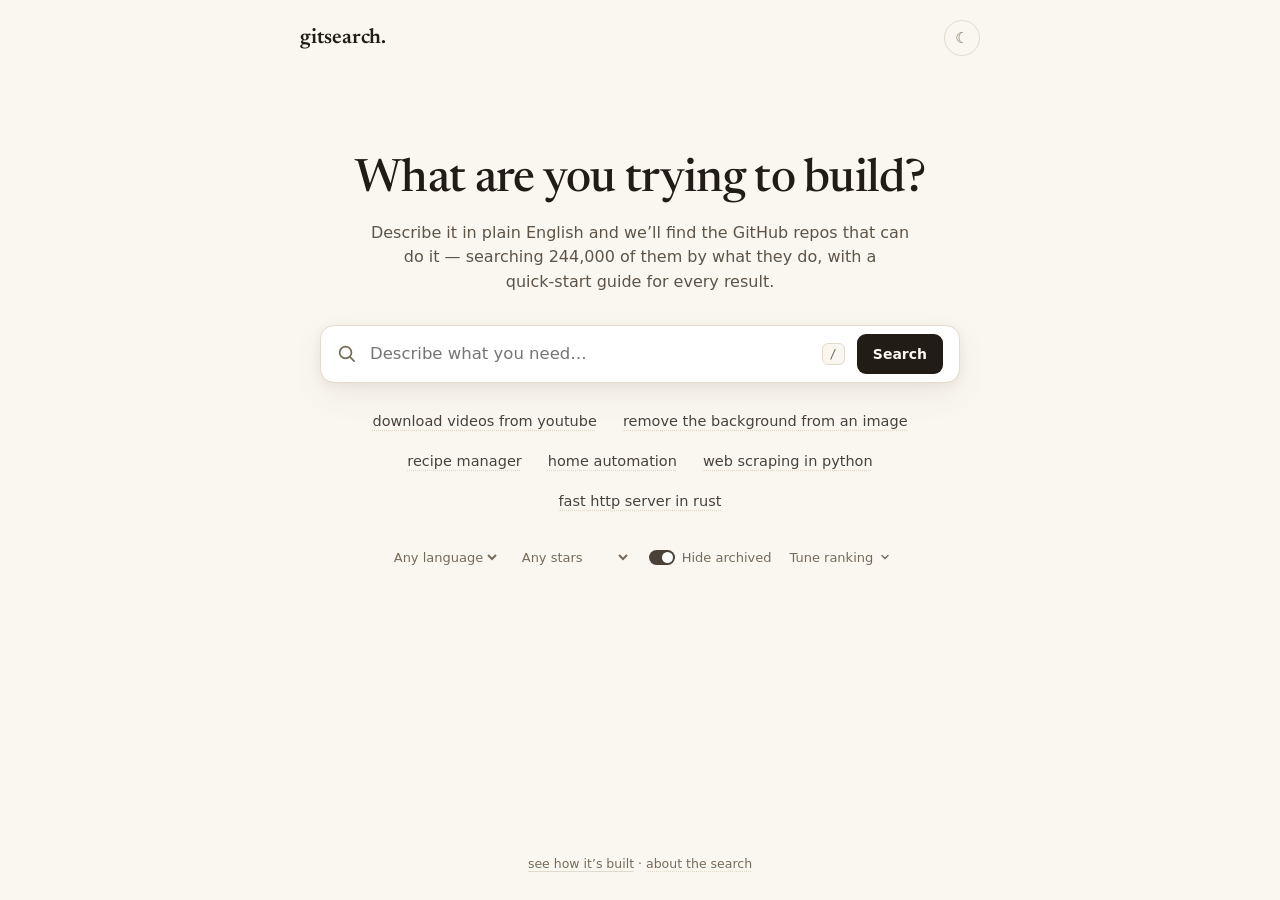
<file: frontend/index.html>
<!DOCTYPE html>
<html lang="en">
<head>
<meta charset="utf-8">
<meta name="viewport" content="width=device-width, initial-scale=1">
<title>gitsearch — find GitHub repos by what they do</title>
<meta name="description" content="Describe what you need in plain English and gitsearch finds the GitHub repos that do it — searching 244,000 repositories by what they do, with a quick-start guide for every result.">
<link rel="icon" href="data:image/svg+xml,%3Csvg xmlns='http://www.w3.org/2000/svg' viewBox='0 0 32 32'%3E%3Ctext x='4' y='24' font-family='Georgia,serif' font-weight='600' font-size='22' fill='%23211C15'%3Eg%3C/text%3E%3Ccircle cx='24' cy='22' r='3' fill='%23211C15'/%3E%3C/svg%3E">
<link rel="preconnect" href="https://fonts.googleapis.com">
<link rel="preconnect" href="https://fonts.gstatic.com" crossorigin>
<link href="https://fonts.googleapis.com/css2?family=Newsreader:opsz,wght@6..72,400..700&display=swap" rel="stylesheet">
<link rel="stylesheet" href="styles.css">
<script type="module" src="js/app.js"></script>
</head>
<body>
<script>
  /* Set the theme before first paint to avoid a flash. Inline on purpose:
   * an external file would be a blocking request in front of the paint.
   * js/theme.js takes it from here — system preference until the user
   * toggles, after which the explicit choice persists. */
  (function () {
    var saved = null;
    try { saved = localStorage.getItem("gitsearch-theme"); } catch (e) {}
    var dark = saved ? saved === "dark"
                     : matchMedia("(prefers-color-scheme: dark)").matches;
    document.body.dataset.th = dark ? "dark" : "light";
  })();
</script>

<div class="topbar">
  <button class="wordmark" id="home" aria-label="gitsearch — back to start">gitsearch<span>.</span></button>
  <button class="theme-toggle" id="theme" aria-label="Switch color theme" title="Switch theme">☾</button>
</div>

<div class="main">
  <div class="hero" id="hero">
    <h1>What are you trying to build?</h1>
    <p>Describe it in plain English and we’ll find the GitHub repos that can do it — searching 244,000 of them by what they do, with a quick‑start guide for every result.</p>
  </div>
  <div class="searched-gap" id="searched-gap" hidden></div>

  <form class="search-card" id="search-form">
    <svg width="19" height="19" viewBox="0 0 20 20" fill="none" stroke="var(--ink3)" stroke-width="1.8" stroke-linecap="round" aria-hidden="true"><circle cx="9" cy="9" r="6.2"/><path d="M13.6 13.6 18 18"/></svg>
    <input id="q" type="text" placeholder="Describe what you need…" aria-label="Describe what you need" autocomplete="off" autofocus>
    <span class="kbd-hint" aria-hidden="true">/</span>
    <button class="search-go" type="submit">Search</button>
  </form>

  <div class="examples" id="examples"></div>

  <div class="filters">
    <select id="language" aria-label="Filter by language">
      <option>Any language</option>
      <option>C</option><option>C++</option><option>C#</option><option>Go</option>
      <option>Java</option><option>JavaScript</option><option>Kotlin</option>
      <option>Lua</option><option>PHP</option><option>Python</option>
      <option>Ruby</option><option>Rust</option><option>Shell</option>
      <option>Swift</option><option>TypeScript</option><option>Zig</option>
    </select>
    <select id="min-stars" aria-label="Minimum stars">
      <option value="0">Any stars</option>
      <option value="100">100+ stars</option>
      <option value="1000">1,000+ stars</option>
      <option value="10000">10,000+ stars</option>
    </select>
    <button type="button" class="quiet-btn" id="arch" aria-pressed="true">
      <span class="switch" aria-hidden="true"></span>
      Hide archived
    </button>
    <button type="button" class="quiet-btn" id="tune-toggle" aria-expanded="false">
      Tune ranking
      <svg width="10" height="10" viewBox="0 0 10 10" fill="none" stroke="currentColor" stroke-width="1.4" stroke-linecap="round" aria-hidden="true"><path d="M2 3.5 5 6.5 8 3.5"/></svg>
    </button>
  </div>

  <div class="tune" id="tune" hidden>
    <p>How results are ordered. Move a slider and we’ll run your search again with the new mix.</p>
    <label><span>Relevance</span><input type="range" id="w-rel" min="0" max="2" step="0.1" value="1.0" style="accent-color: var(--seg1)"><output id="w-rel-out">1.0×</output></label>
    <label><span>Popularity</span><input type="range" id="w-pop" min="0" max="2" step="0.1" value="0.3" style="accent-color: var(--seg2)"><output id="w-pop-out">0.3×</output></label>
    <label><span>Recency</span><input type="range" id="w-rec" min="0" max="2" step="0.1" value="0.2" style="accent-color: var(--seg3)"><output id="w-rec-out">0.2×</output></label>
  </div>

  <div class="wait-slot" id="wait" hidden>
    <div id="wait-skeleton">
      <div class="status-spacer"></div>
      <div class="skeleton-list" aria-hidden="true">
        <div class="skeleton"><span class="sk-av"></span><div class="sk-lines"><span class="sk-a"></span><span class="sk-b"></span><span class="sk-c"></span></div></div>
        <div class="skeleton"><span class="sk-av"></span><div class="sk-lines"><span class="sk-a"></span><span class="sk-b"></span><span class="sk-c"></span></div></div>
        <div class="skeleton"><span class="sk-av"></span><div class="sk-lines"><span class="sk-a"></span><span class="sk-b"></span><span class="sk-c"></span></div></div>
      </div>
    </div>
    <div class="centered-panel" id="wait-cold" hidden>
      <span class="pulse-dot" aria-hidden="true"></span>
      <h2 id="cold-title">Waking up the search engine…</h2>
      <p id="cold-sub">The first search after a quiet spell takes about a minute while the engine starts. After this one, searches take about a second.</p>
    </div>
  </div>

  <div class="results-wrap" id="results-wrap" hidden>
    <p class="status-line" id="status" aria-live="polite"></p>
    <ol class="results" id="results"></ol>
  </div>

  <div class="centered-panel" id="zero" hidden>
    <h2>No matches for that yet.</h2>
    <p>Try broader words — describe what the tool should do rather than what it’s called. Or start from one of these:</p>
    <div class="chips-inline" id="zero-examples"></div>
  </div>

  <div class="centered-panel" id="error" hidden>
    <h2 class="error">Something went wrong on our end.</h2>
    <p>Your search didn’t make it through. It’s still in the box above — give it another try in a moment.</p>
    <button class="retry-search" id="retry">Try again</button>
  </div>
</div>

<footer>
  <a href="https://github.com/feynma1h/gitsearch" target="_blank" rel="noopener">see how it’s built</a>
  <span aria-hidden="true"> · </span>
  <span class="about-search" id="about-search" title="Search pairs an embedding model with full-text and name matching. Guides are written by an AI model from each repo’s files.">about the search</span>
</footer>

<noscript><p style="text-align:center;padding:16px">gitsearch needs JavaScript to search.</p></noscript>
</body>
</html>
</file>
<file: frontend/styles.css>
/* Design notes (2026-07 redesign):
   - Warm paper palette, serif (Newsreader) for headings and the wordmark,
     system stack for everything else. One webfont, non-italic subset only.
   - Single column, max 680px. Cards on a soft background.
   - Plain language on the surface; scoring machinery behind disclosures.
   - Theme: follows system preference until the user toggles; the choice
     persists in localStorage. body[data-th] carries the active theme.
   - Every wait state is designed: cold start (~60s after idle) gets staged
     messages; first guide generation (~10-20s) narrates what's happening.
   - No layout shift: the status line has fixed height, skeletons match
     final card geometry. prefers-reduced-motion disables all animation. */

:root { color-scheme: light dark; }
body {
  --bg:#FAF7F1; --card:#FFFFFF; --ink:#211C15; --ink2:#5D5446; --ink3:#766B59;
  --line:#E3DACB; --line2:#EFE8DB; --accent:#4A4238; --accent-strong:#211C15;
  --chip:#F3EDE2; --guide-bg:#FBF7EE; --code-bg:#26201A; --code-ink:#EDE5D6;
  --seg1:#6B5F4F; --seg2:#C99A3A; --seg3:#7B8B5E; --err:#A3422E; --cta-ink:#FFF7EE;
  --shadow:rgba(80,60,30,.07);
}
body[data-th="dark"] {
  --bg:#171310; --card:#211B15; --ink:#EDE5D6; --ink2:#C2B6A4; --ink3:#9A8E7D;
  --line:#372F26; --line2:#2A241D; --accent:#C9BFB0; --accent-strong:#EDE5D6;
  --chip:#2B241C; --guide-bg:#251F18; --code-bg:#100D0A; --code-ink:#E5DCCB;
  --seg1:#A89C8A; --seg2:#CBA24A; --seg3:#8FA075; --err:#E07A5F; --cta-ink:#211C15;
  --shadow:rgba(0,0,0,.25);
}

* { box-sizing: border-box; }
[hidden] { display: none !important; }
body {
  margin: 0; min-height: 100vh; display: flex; flex-direction: column;
  background: var(--bg); color: var(--ink);
  font: 16px/1.5 system-ui, -apple-system, "Segoe UI", sans-serif;
  transition: background .25s, color .25s;
}
.serif { font-family: "Newsreader", Georgia, serif; }
a { color: var(--accent); }
a:hover { color: var(--accent-strong); }
input, button, select { font-family: inherit; }
button { cursor: pointer; }
:focus-visible { outline: 2px solid var(--accent); outline-offset: 2px; border-radius: 6px; }

@keyframes gsPulse { 0%,100% { opacity:.45 } 50% { opacity:1 } }
@keyframes gsDot { 0%,100% { transform:scale(1); opacity:.6 } 50% { transform:scale(1.3); opacity:1 } }
@media (prefers-reduced-motion: reduce) {
  * { animation: none !important; transition: none !important; }
}

/* Header */
.topbar {
  width: 100%; max-width: 720px; margin: 0 auto; padding: 20px 20px 0;
  display: flex; justify-content: space-between; align-items: center;
}
.wordmark {
  font-family: "Newsreader", Georgia, serif; font-weight: 600; font-size: 21px;
  letter-spacing: -0.01em; color: var(--ink); background: none; border: none; padding: 4px 0;
}
.wordmark span { color: var(--accent-strong); }
.theme-toggle {
  width: 36px; height: 36px; border: 1px solid var(--line); border-radius: 999px;
  display: flex; align-items: center; justify-content: center;
  color: var(--ink3); background: none; font-size: 15px;
}

.main {
  width: 100%; max-width: 680px; margin: 0 auto; padding: 0 20px 40px;
  flex: 1; display: flex; flex-direction: column;
}

/* Hero */
.hero { text-align: center; padding-top: clamp(36px, 11vh, 110px); }
.hero h1 {
  font-family: "Newsreader", Georgia, serif; font-weight: 500;
  font-size: clamp(31px, 6vw, 46px); line-height: 1.12; letter-spacing: -0.015em;
  margin: 0 0 14px;
}
.hero p {
  margin: 0 auto 30px; font-size: 16px; line-height: 1.55; color: var(--ink2);
  max-width: 540px; text-wrap: pretty;
}
.searched-gap { height: 18px; }

/* Search bar */
.search-card {
  display: flex; align-items: center; gap: 12px;
  background: var(--card); border: 1px solid var(--line); border-radius: 14px;
  box-shadow: 0 2px 10px var(--shadow), 0 12px 32px var(--shadow);
  padding: 0 16px; min-height: 58px;
}
.search-card input {
  flex: 1; border: none; outline: none; background: none;
  font-size: 16.5px; color: var(--ink); min-width: 0; height: 44px;
}
.kbd-hint {
  font: 500 12px ui-monospace, Menlo, monospace; color: var(--ink3);
  border: 1px solid var(--line); border-radius: 6px; padding: 3px 7px; background: var(--bg);
}
@media (hover: none) { .kbd-hint { display: none; } }
.search-go {
  background: var(--accent-strong); color: var(--cta-ink); border: none; border-radius: 9px;
  font-size: 14px; font-weight: 600; padding: 0 16px; height: 40px;
}

/* Example chips */
.examples {
  display: flex; flex-wrap: wrap; justify-content: center; gap: 12px 26px;
  margin: 24px auto 0; max-width: 600px;
}
.chip {
  background: none; border: none; padding: 6px 0; font-size: 14.5px; color: var(--accent);
  text-decoration: underline; text-decoration-style: dotted;
  text-underline-offset: 4px; text-decoration-color: var(--line);
}

/* Filters row */
.filters {
  display: flex; flex-wrap: wrap; align-items: center; justify-content: center;
  gap: 6px 18px; margin: 26px 0 0; font-size: 13px; color: var(--ink3);
}
.filters select {
  border: none; background: none; color: var(--ink3); font-size: 13px; padding: 8px 0;
  cursor: pointer;
}
.quiet-btn {
  display: flex; align-items: center; gap: 7px; background: none; border: none;
  color: var(--ink3); font-size: 13px; padding: 8px 0;
}
.switch {
  width: 26px; height: 15px; border-radius: 99px; background: var(--line);
  position: relative; transition: background .15s; flex: none;
}
.switch::after {
  content: ""; position: absolute; top: 2px; left: 2px; width: 11px; height: 11px;
  border-radius: 99px; background: #fff; transition: left .15s;
}
.quiet-btn[aria-pressed="true"] .switch { background: var(--accent); }
.quiet-btn[aria-pressed="true"] .switch::after { left: 13px; }

/* Tune ranking panel */
.tune {
  margin: 14px auto 0; width: 100%; max-width: 440px;
  background: var(--card); border: 1px solid var(--line); border-radius: 12px;
  padding: 16px 18px;
}
.tune > p { margin: 0 0 12px; font-size: 12.5px; color: var(--ink3); }
.tune label {
  display: flex; align-items: center; gap: 10px; font-size: 13px; color: var(--ink2);
  margin-top: 10px;
}
.tune label:first-of-type { margin-top: 0; }
.tune label > span:first-child { width: 86px; flex: none; }
.tune input[type="range"] { flex: 1; min-width: 0; }
.tune output {
  width: 34px; text-align: right; flex: none;
  font: 500 12px ui-monospace, Menlo, monospace; color: var(--ink3);
}

/* Wait area: skeleton or cold-start panel */
.wait-slot { margin-top: 22px; }
.status-spacer { height: 20px; margin-bottom: 14px; }
.skeleton-list { display: flex; flex-direction: column; gap: 14px; }
.skeleton {
  background: var(--card); border: 1px solid var(--line); border-radius: 14px;
  padding: 18px; animation: gsPulse 1.4s ease-in-out infinite;
  display: flex; gap: 12px; align-items: flex-start;
}
.skeleton .sk-av { width: 40px; height: 40px; border-radius: 99px; background: var(--chip); flex: none; }
.skeleton .sk-lines { flex: 1; display: flex; flex-direction: column; gap: 9px; padding-top: 3px; }
.skeleton .sk-lines span { display: block; border-radius: 5px; }
.skeleton .sk-a { height: 14px; width: 38%; background: var(--chip); }
.skeleton .sk-b { height: 12px; width: 82%; background: var(--line2); }
.skeleton .sk-c { height: 11px; width: 55%; background: var(--line2); }

.centered-panel { text-align: center; padding: 64px 24px; max-width: 460px; margin: 0 auto; }
.centered-panel h2 {
  font-family: "Newsreader", Georgia, serif; font-weight: 500; font-size: 23px; margin: 0 0 10px;
}
.centered-panel p { margin: 0; font-size: 14px; line-height: 1.6; color: var(--ink2); text-wrap: pretty; }
.pulse-dot {
  display: inline-block; width: 10px; height: 10px; border-radius: 99px;
  background: var(--accent-strong); animation: gsDot 1.6s ease-in-out infinite; margin-bottom: 18px;
}

/* Results */
.results-wrap { margin-top: 22px; }
.status-line { height: 20px; margin: 0 0 14px; font-size: 13px; color: var(--ink3); }
.results { display: flex; flex-direction: column; gap: 14px; list-style: none; margin: 0; padding: 0; }
.result {
  background: var(--card); border: 1px solid var(--line); border-radius: 14px;
  padding: 18px; box-shadow: 0 1px 4px var(--shadow);
  display: flex; gap: 12px; align-items: flex-start;
}
.avatar { width: 40px; height: 40px; border-radius: 99px; flex: none; background: var(--chip); }
.avatar-fallback {
  width: 40px; height: 40px; border-radius: 99px; flex: none; background: var(--chip);
  color: var(--accent); display: flex; align-items: center; justify-content: center;
  font: 600 17px "Newsreader", Georgia, serif;
}
.result-body { flex: 1; min-width: 0; }
.result-name {
  font-size: 16px; font-weight: 600; color: var(--ink); text-decoration: none;
  word-break: break-word;
}
.result-name:hover {
  color: var(--accent-strong); text-decoration: underline; text-underline-offset: 3px;
}
.result-desc { margin: 5px 0 0; font-size: 14.5px; line-height: 1.5; color: var(--ink2); text-wrap: pretty; }
.result-meta {
  display: flex; flex-wrap: wrap; gap: 5px 16px; margin-top: 9px;
  font-size: 13px; color: var(--ink3);
}
.result-meta .lang { display: flex; align-items: center; gap: 6px; }
.lang-dot { width: 9px; height: 9px; border-radius: 99px; display: inline-block; }
.topics { display: flex; flex-wrap: wrap; gap: 6px; margin-top: 10px; }
.topic { font-size: 12px; color: var(--ink2); background: var(--chip); border-radius: 999px; padding: 3px 10px; }

.result-actions {
  display: flex; flex-wrap: wrap; align-items: center; gap: 8px 14px; margin-top: 13px;
}
.guide-btn {
  display: flex; align-items: center; gap: 8px;
  border: 1.5px solid var(--accent); color: var(--accent); background: none;
  border-radius: 999px; padding: 0 17px; height: 40px; font-size: 13.5px; font-weight: 600;
}
.guide-btn:hover { background: var(--chip); }
.guide-btn svg { flex: none; }
.why-btn {
  background: none; border: none; color: var(--ink3); font-size: 13px; padding: 10px 2px;
  text-decoration: underline; text-decoration-style: dotted;
  text-underline-offset: 4px; text-decoration-color: var(--line);
}

/* Score breakdown */
.score-panel {
  margin-top: 14px; background: var(--guide-bg); border: 1px solid var(--line2);
  border-radius: 12px; padding: 14px 16px;
}
.score-bar {
  display: flex; height: 10px; border-radius: 99px; overflow: hidden; background: var(--line2);
}
.score-legend {
  display: flex; flex-wrap: wrap; gap: 6px 20px; margin-top: 11px;
  font-size: 12.5px; color: var(--ink2);
}
.score-legend > span { display: flex; align-items: center; gap: 6px; }
.score-legend .total { margin-left: auto; font-weight: 600; }
.swatch { width: 9px; height: 9px; border-radius: 3px; display: inline-block; }
.score-panel .hint { margin: 9px 0 0; font-size: 12px; color: var(--ink3); }

/* Guide panels */
.guide-panel {
  margin-top: 14px; background: var(--guide-bg); border: 1px solid var(--line2);
  border-radius: 12px;
}
.guide-waiting { padding: 26px 20px; text-align: center; }
.guide-waiting .pulse-dot { width: 8px; height: 8px; margin-bottom: 10px; }
.guide-waiting .headline { margin: 0 0 6px; font-size: 14px; font-weight: 600; color: var(--ink); }
.guide-waiting .sub {
  margin: 0 auto; font-size: 12.5px; line-height: 1.55; color: var(--ink3); max-width: 380px;
}
.guide-failed { padding: 24px 20px; text-align: center; }
.guide-failed .headline { margin: 0 0 6px; font-size: 14px; font-weight: 600; color: var(--err); }
.guide-failed .sub { margin: 0 0 14px; font-size: 12.5px; color: var(--ink3); }
.retry-btn {
  border: 1.5px solid var(--accent); color: var(--accent); background: none;
  border-radius: 999px; padding: 0 18px; height: 38px; font-size: 13px; font-weight: 600;
}
.guide-open { padding: 18px 20px; }
.guide-head { display: flex; align-items: baseline; gap: 10px; margin-bottom: 14px; flex-wrap: wrap; }
.guide-eyebrow {
  font-size: 12px; font-weight: 700; letter-spacing: .07em; text-transform: uppercase;
  color: var(--accent);
}
.guide-badge { font-size: 11.5px; color: var(--ink3); }
.guide-section { margin-bottom: 18px; }
.guide-section:last-of-type { margin-bottom: 0; }
.guide-section-head { display: flex; align-items: baseline; gap: 8px; margin-bottom: 2px; }
.guide-section-num { font: 600 11px ui-monospace, Menlo, monospace; color: var(--accent); }
.guide-section-title {
  font-size: 12.5px; font-weight: 700; letter-spacing: .05em; text-transform: uppercase;
  color: var(--ink2);
}
.guide-open p { margin: 8px 0; font-size: 14px; line-height: 1.65; color: var(--ink); }
.guide-open ul { margin: 8px 0; padding-left: 20px; }
.guide-open li { margin: 4px 0; font-size: 14px; line-height: 1.6; color: var(--ink); }
.guide-open code {
  background: var(--chip); padding: 1px 5px; border-radius: 4px; font-size: 12.5px;
  font-family: ui-monospace, Menlo, monospace;
}
.codeblock { position: relative; margin: 10px 0; }
.codeblock pre {
  background: var(--code-bg); color: var(--code-ink); border-radius: 10px;
  padding: 14px 72px 14px 16px; font-size: 13px; line-height: 1.6;
  font-family: ui-monospace, Menlo, monospace; overflow-x: auto; margin: 0;
}
.codeblock pre code { background: none; padding: 0; border-radius: 0; font-size: 13px; color: inherit; }
.copy-btn {
  position: absolute; top: 8px; right: 8px;
  font: 500 11.5px system-ui, sans-serif; background: rgba(250,247,241,.1);
  color: var(--code-ink); border: 1px solid rgba(250,247,241,.22);
  border-radius: 6px; padding: 4px 10px;
}
.guide-footnote {
  margin: 16px 0 0; padding-top: 12px; border-top: 1px dashed var(--line);
  font-size: 12px; font-style: italic; color: var(--ink3);
}

/* Zero / error panels reuse .centered-panel */
.centered-panel .chips-inline {
  display: flex; flex-wrap: wrap; justify-content: center; gap: 10px 24px; margin-top: 20px;
}
.centered-panel h2.error { color: var(--err); }
.retry-search {
  margin-top: 18px; border: 1.5px solid var(--accent); color: var(--accent); background: none;
  border-radius: 999px; padding: 0 20px; height: 42px; font-size: 13.5px; font-weight: 600;
}

footer { padding: 26px 20px; text-align: center; font-size: 12.5px; color: var(--ink3); }
footer a {
  color: var(--ink3); text-decoration: underline; text-underline-offset: 3px;
  text-decoration-color: var(--line);
}
.about-search {
  text-decoration: underline; text-decoration-style: dotted; text-underline-offset: 3px;
  text-decoration-color: var(--line); cursor: help;
}
</file>
